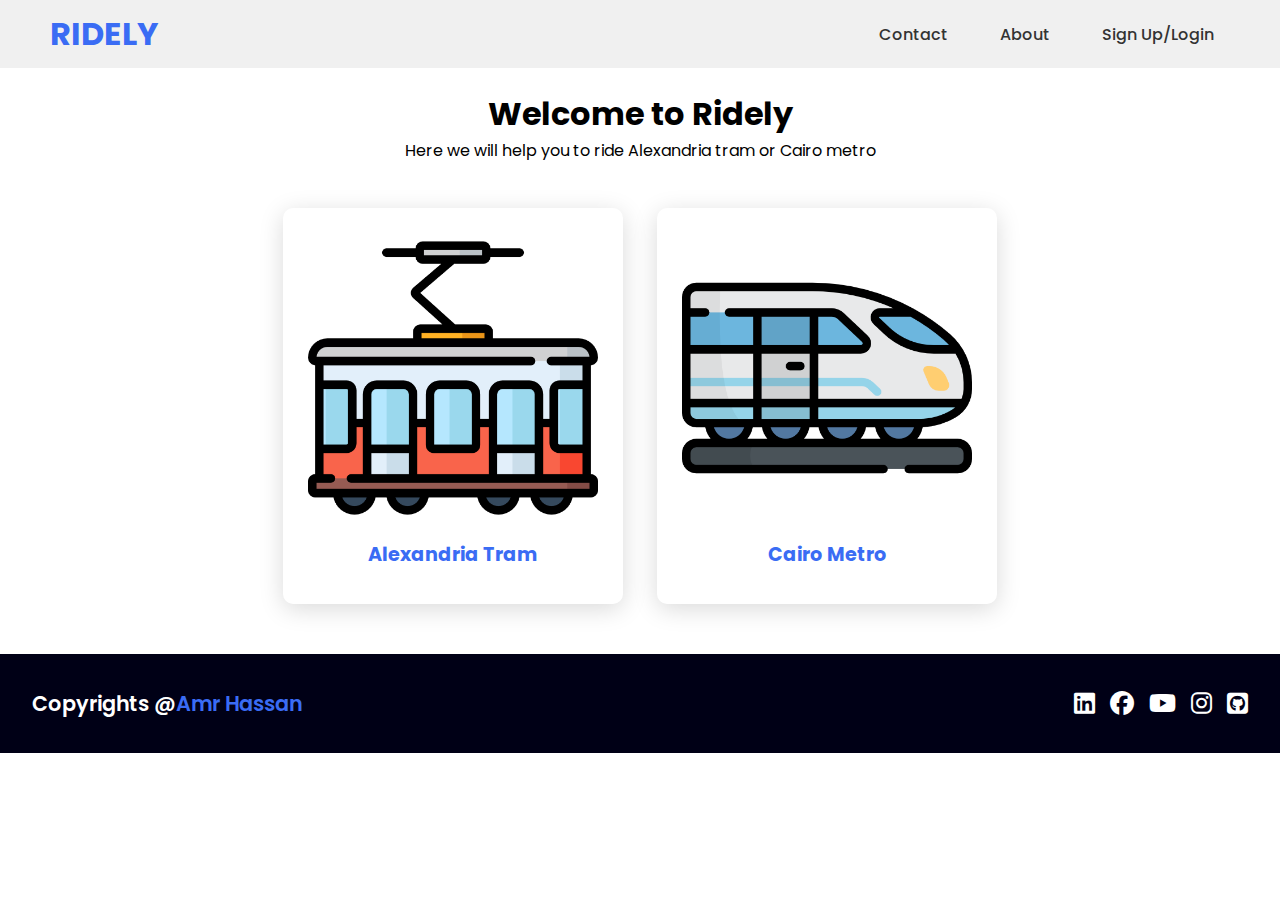
<file: index.html>
<!DOCTYPE html>
<html lang="en">

<head>
    <meta charset="UTF-8">
    <meta name="viewport" content="width=device-width, initial-scale=1.0">
    <title>Ridely - Home</title>
    <link rel="stylesheet" href="https://cdnjs.cloudflare.com/ajax/libs/font-awesome/6.5.1/css/all.min.css">
    <link rel = "stylesheet" href = "assets/css/index.css">
</head>

<body>
    <header>
        <a href = "index.html" class = "logo">Ridely</a>
        <input type="checkbox" id="toggle-menu">
        <label for="toggle-menu" id = "hamburger-label">&#9776;</label>
        <nav>
            <a href="contact.html" class = "navigation-links">Contact</a>
            <a href="about.html" class = "navigation-links">About</a>
            <a href="login.html" class = "navigation-links">Sign Up/Login</a>
        </nav>
    </header>


    <main>
        <div class = "brief">
            <h1>Welcome to Ridely</h1>
            <p>Here we will help you to ride Alexandria tram or Cairo metro</p>
        </div>
        
        
        <section class="cards" id = "transportation-type">
            <div class = "content">
                <a class = "card" href = "alexandria-tram.html">
                    <div class="icon">
                        <img class="img-icon" src = "assets/images/tram.png" alt = "Tram Icon" title = "Tram">
                    </div>
                    <div class="info">
                        <h3>Alexandria Tram</h3>
                    </div>
                </a>
                
                    <a class = "card" href = "cairo-metro.html">
                        <div class="icon">
                        <img class="img-icon" src = "assets/images/metro.png" alt = "Metro Icon" title = "Metro">
                    </div>
                    <div class="info">
                        <h3>Cairo Metro</h3>
                    </div>
                </a>
                
            </div>
        </section>
    </main>

    <footer class = "footer">
        <p class="footer-title">Copyrights @<span>Amr Hassan</span></p>
        <div class="icons-container">
            <a href="https://www.linkedin.com/in/amr-hassan-5b96132ba/" class="social-icons" aria-label="LinkedIn Profile" title = "LinkedIn"><i class="fa-brands fa-linkedin"></i></a>
            <a href="https://www.facebook.com"  class="social-icons" target = "_blank" aria-label = "Facebook Page" title="Facebook"><i class="fa-brands fa-facebook"></i></a>
            <a href="https://www.youtube.com/channel/UCEdoI8g2kJw02Bre-BC1UKw" target="_blank" class="social-icons" aria-label ="YouTube Channel" title = "YouTube"><i class="fa-brands fa-youtube"></i></a>
            <a href="https://www.instagram.com" target="_blank" class="social-icons" aria-label = "Instagram Profile" title = "Instagram"><i class="fa-brands fa-instagram"></i></a>
            <a href="https://github.com/amr-hassan01" target="_blank" class="social-icons" aria-label = "GitHub Profile" title = "GitHub"><i class="fa-brands fa-square-github"></i></a>
        </div>
    </footer>
</body>
</html>
</file>
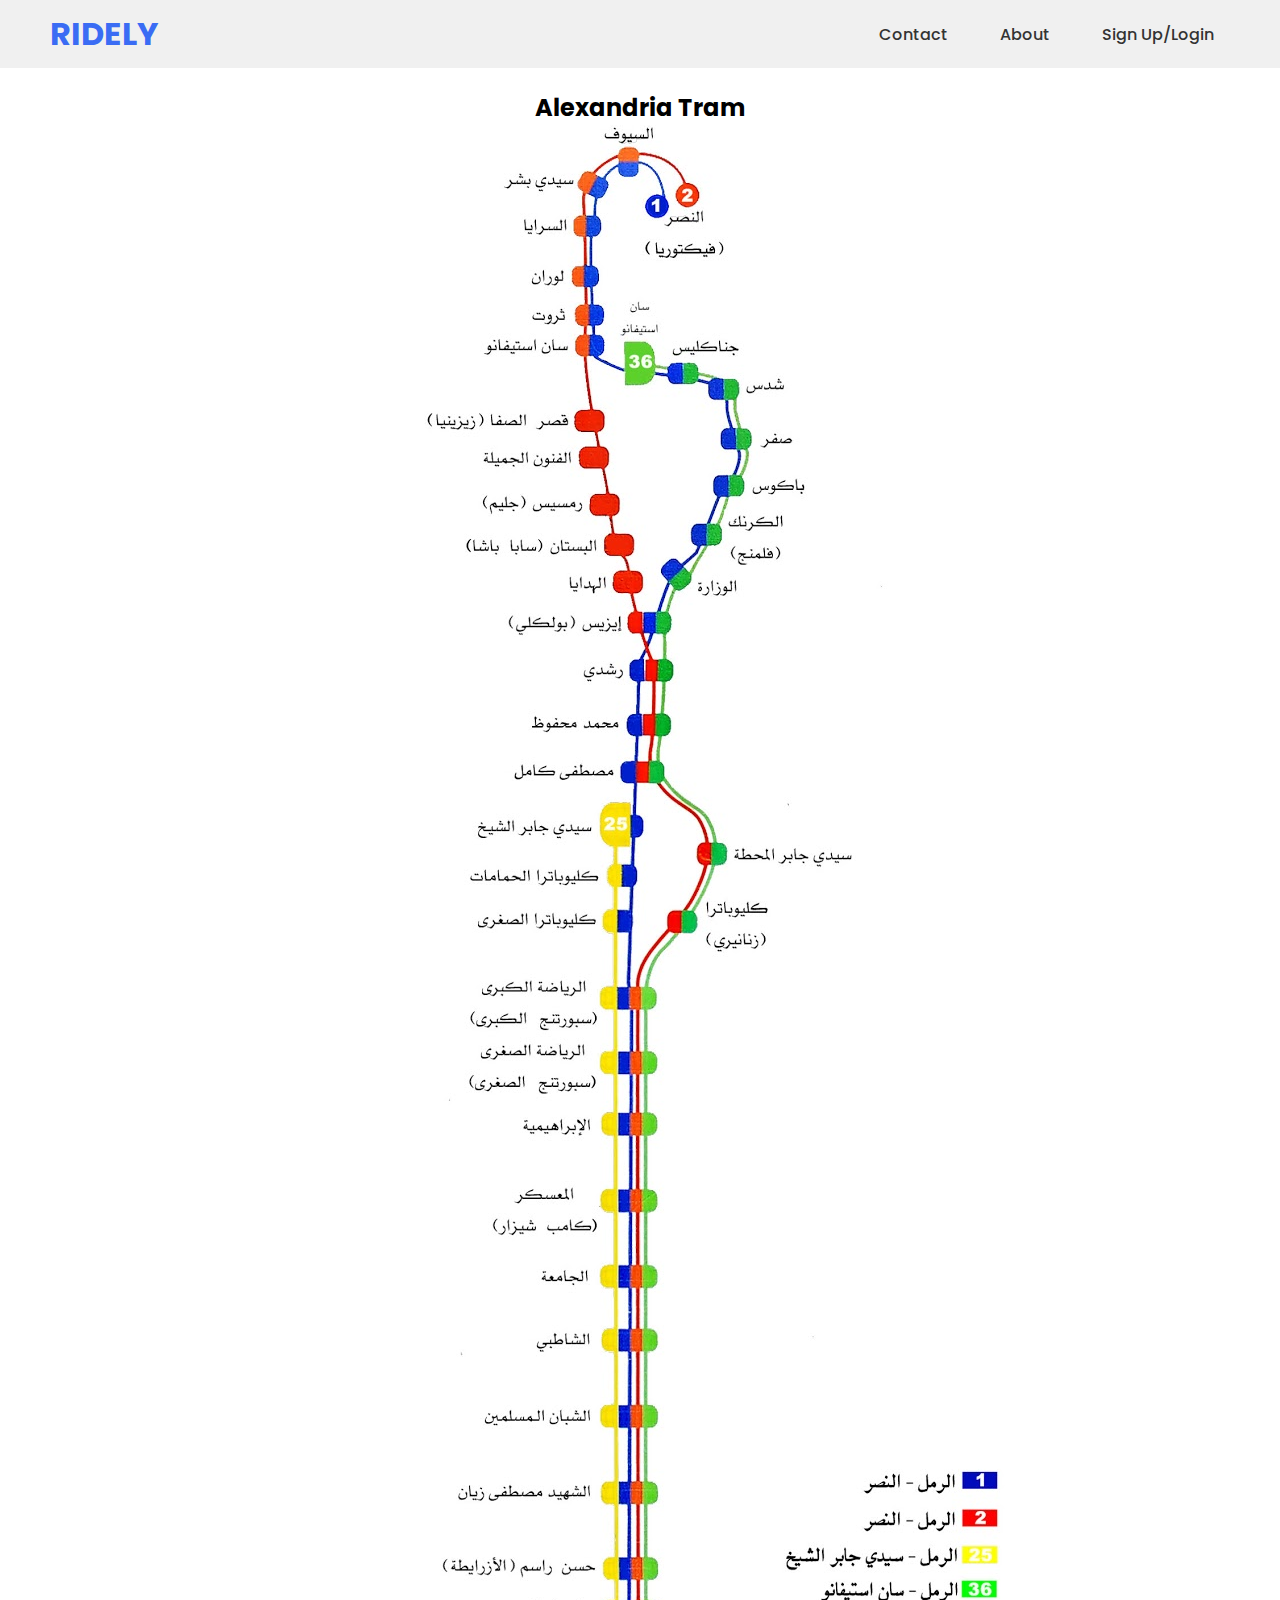
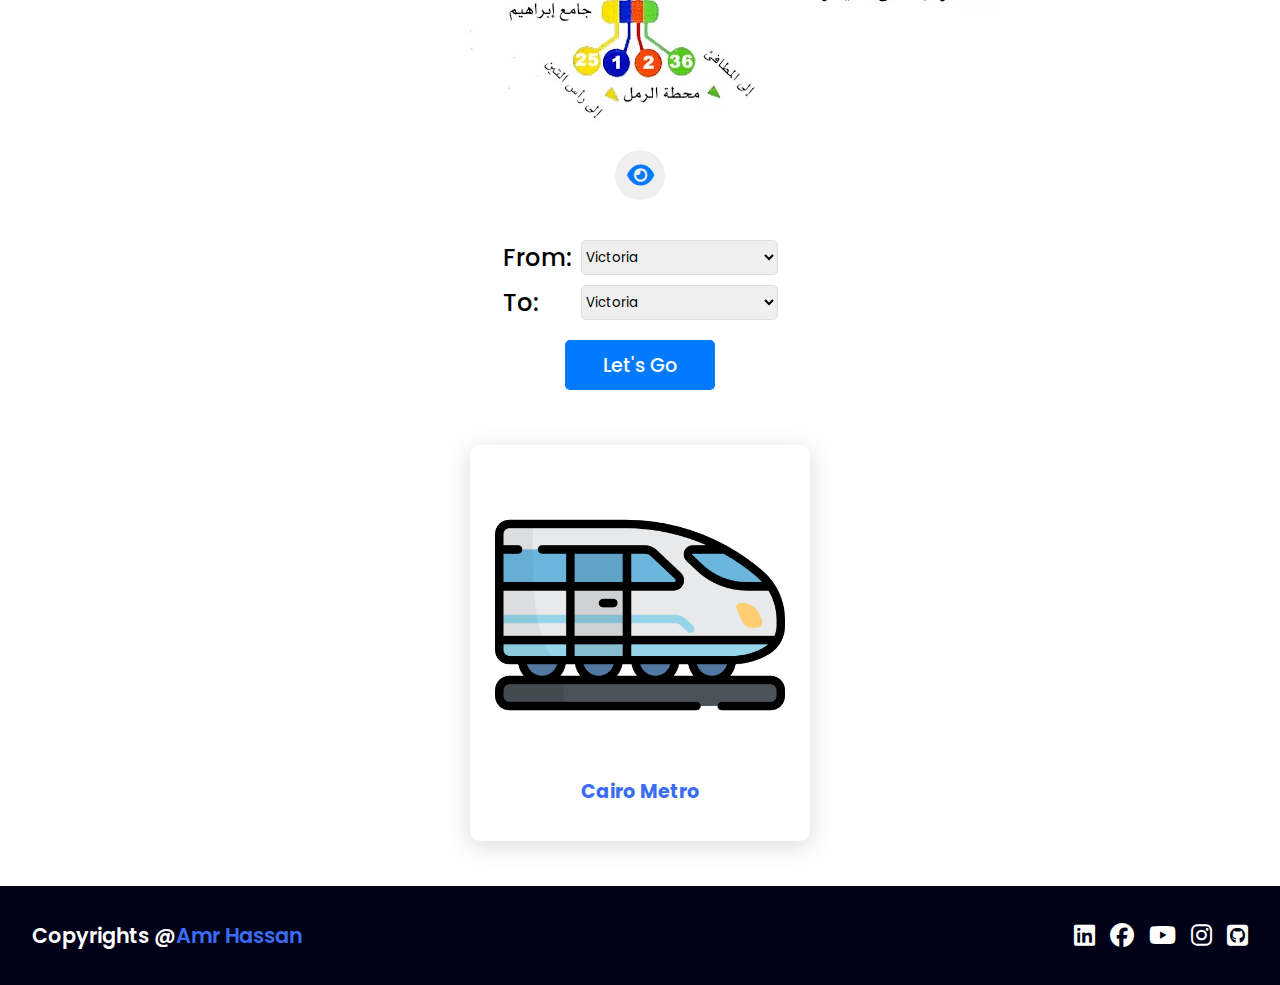
<file: alexandria-tram.html>
<!DOCTYPE html>
<html lang="en">
<head>
    <meta charset="UTF-8">
    <meta name="viewport" content="width=device-width, initial-scale=1.0">
    <title>Ridely - Alexandria Tram</title>
    <link rel="stylesheet" href="https://cdnjs.cloudflare.com/ajax/libs/font-awesome/6.5.1/css/all.min.css">
    <link rel="stylesheet" href="assets/css/alexandria-tram.css">
</head>

<body>
    <header>
        <a href = "index.html" class = "logo">Ridely</a>
        <input type="checkbox" id="toggle-menu">
        <label for="toggle-menu" id = "hamburger-label">&#9776;</label>
        <nav>
            <a href="contact.html" class = "navigation-links">Contact</a>
            <a href="about.html" class = "navigation-links">About</a>
            <a href="#" class = "navigation-links">Sign Up/Login</a>
        </nav>
    </header>

    <main>
        <h2>Alexandria Tram</h2>
        <img id = "alex-tram-map" src="assets/images/Alex Tram Map.jpeg" alt="Alexandria's Tram Map" title = "Alexandria's Tram Map"><br>
        <button class = "toggle-btn"><i class="fa-solid fa-eye"></i></button>

        <section class = "destination">
            <div class = "from-selector">
                <label>From: </label>
                <select name = "from" id = "ride-from">
                    <option value="victoria">Victoria</option>
                    <option value="elSoyouf">El-Soyouf</option>
                    <option value="sidiBeshr">Sidi Beshr</option>
                    <option value="elSaraya">El-Saraya</option>
                    <option value="louran">Louran</option>
                    <option value="tharwat">Tharwat</option>
                    <option value="zizenia">Zizenia</option>
                    <option value="elFnoonElgmeela">El-Fnoon El-Gmeela</option>
                    <option value="gleem">Gleem</option>
                    <option value="sabaBasha">Saba Basha</option>
                    <option value="elHadaya">El-Hadaya</option>
                    <option value="bokla">Bokla</option>
                    <option value="roushdy">Roushdy</option>
                    <option value="mohamedMahfouz">Mohamed Mahfouz</option>
                    <option value="mostafaKamel">Mostafa Kamel</option>
                    <option value="sidiGaberElsheikh">Sidi Gaber El-Sheikh</option>
                    <option value="sidiGaberElMhata">Sidi Gaber El-Mahata</option>
                    <option value="cleopatraHamamat">Cleopatra El-Hamamat</option>
                    <option value="zananeery">Zananeery (Cleopatra)</option>
                    <option value="cleopatraElSokhra">Cleopatra El-Sokhra</option>
                    <option value="sportingBig">Sporting El-Kobra</option>
                    <option value="sportigSmall">Sporting El-Sokhra</option>
                    <option value="elIbrahimeya">El-Ibrahimeya</option>
                    <option value="campCizar">Camp Cizar</option>
                    <option value="elGamaa">El-Gamaa</option>
                    <option value="elShatby">El-Shatby</option>
                    <option value="elShoban">El-Shoban El-Moslmeen</option>
                    <option value="mostafaZyan">El-Shaheed Mostafa Zyan</option>
                    <option value="elAzareeta">El-Azareeta</option>
                    <option value="GameaIbrahim">Gamea Ibrahim</option>
                    <option value ="sanStefano">San Stefano</option>
                    <option value="Ganakleez">Ganakleez</option>
                    <option value="bakoos">Bakoos</option>
                    <option value="Flemeng">Flemeng</option>
                    <option value="elWzara">El-Wzara</option>
                </select>
            </div>
            
            <div class = "to-selector">
                <label>To: </label>
                <select name="to" id="ride-to">
                    <option value="victoria">Victoria</option>
                    <option value="elSoyouf">El-Soyouf</option>
                    <option value="sidiBeshr">Sidi Beshr</option>
                    <option value="elSaraya">El-Saraya</option>
                    <option value="louran">Louran</option>
                    <option value="tharwat">Tharwat</option>
                    <option value="zizenia">Zizenia</option>
                    <option value="elFnoonElgmeela">El-Fnoon El-Gmeela</option>
                    <option value="gleem">Gleem</option>
                    <option value="sabaBasha">Saba Basha</option>
                    <option value="elHadaya">El-Hadaya</option>
                    <option value="bokla">Bokla</option>
                    <option value="roushdy">Roushdy</option>
                    <option value="mohamedMahfouz">Mohamed Mahfouz</option>
                    <option value="mostafaKamel">Mostafa Kamel</option>
                    <option value="sidiGaberElsheikh">Sidi Gaber El-Sheikh</option>
                    <option value="sidiGaberElMhata">Sidi Gaber El-Mahata</option>
                    <option value="cleopatraHamamat">Cleopatra El-Hamamat</option>
                    <option value="zananeery">Zananeery (Cleopatra)</option>
                    <option value="cleopatraElSokhra">Cleopatra El-Sokhra</option>
                    <option value="sportingBig">Sporting El-Kobra</option>
                    <option value="sportigSmall">Sporting El-Sokhra</option>
                    <option value="elIbrahimeya">El-Ibrahimeya</option>
                    <option value="campCizar">Camp Cizar</option>
                    <option value="elGamaa">El-Gamaa</option>
                    <option value="elShatby">El-Shatby</option>
                    <option value="elShoban">El-Shoban El-Moslmeen</option>
                    <option value="mostafaZyan">El-Shaheed Mostafa Zyan</option>
                    <option value="elAzareeta">El-Azareeta</option>
                    <option value="GameaIbrahim">Gamea Ibrahim</option>
                    <option value ="sanStefano">San Stefano</option>
                    <option value="Ganakleez">Ganakleez</option>
                    <option value="bakoos">Bakoos</option>
                    <option value="Flemeng">Flemeng</option>
                    <option value="elWzara">El-Wzara</option>
                </select>
            </div>
            <button class = "btn">Let's Go</button>
            <p class = "result"></p>
        </section>

        <section class = "cards">
            <a class = "card" href = "cairo-metro.html">
                <div class="icon">
                    <img class="img-icon" src = "assets/images/metro.png" alt = "Metro Icon" title = "Metro">
                </div>
                <div class="info">
                    <h3>Cairo Metro</h3>
                </div>
            </a>
        </section>
    </main>
    
    <footer class = "footer">
        <p class="footer-title">Copyrights @<span>Amr Hassan</span></p>
        <div class="icons-container">
            <a href="https://www.linkedin.com/in/amr-hassan-5b96132ba/" class="social-icons" aria-label="LinkedIn Profile" title = "LinkedIn"><i class="fa-brands fa-linkedin"></i></a>
            <a href="https://www.facebook.com"  class="social-icons" target = "_blank" aria-label = "Facebook Page" title="Facebook"><i class="fa-brands fa-facebook"></i></a>
            <a href="https://www.youtube.com/channel/UCEdoI8g2kJw02Bre-BC1UKw" target="_blank" class="social-icons" aria-label ="YouTube Channel" title = "YouTube"><i class="fa-brands fa-youtube"></i></a>
            <a href="https://www.instagram.com" target="_blank" class="social-icons" aria-label = "Instagram Profile" title = "Instagram"><i class="fa-brands fa-instagram"></i></a>
            <a href="https://github.com/amr-hassan01" target="_blank" class="social-icons" aria-label = "GitHub Profile" title = "GitHub"><i class="fa-brands fa-square-github"></i></a>
        </div>
    </footer>

    <script src = "assets/js/alexandria-tram.js"></script>
</body>
</html>
</file>
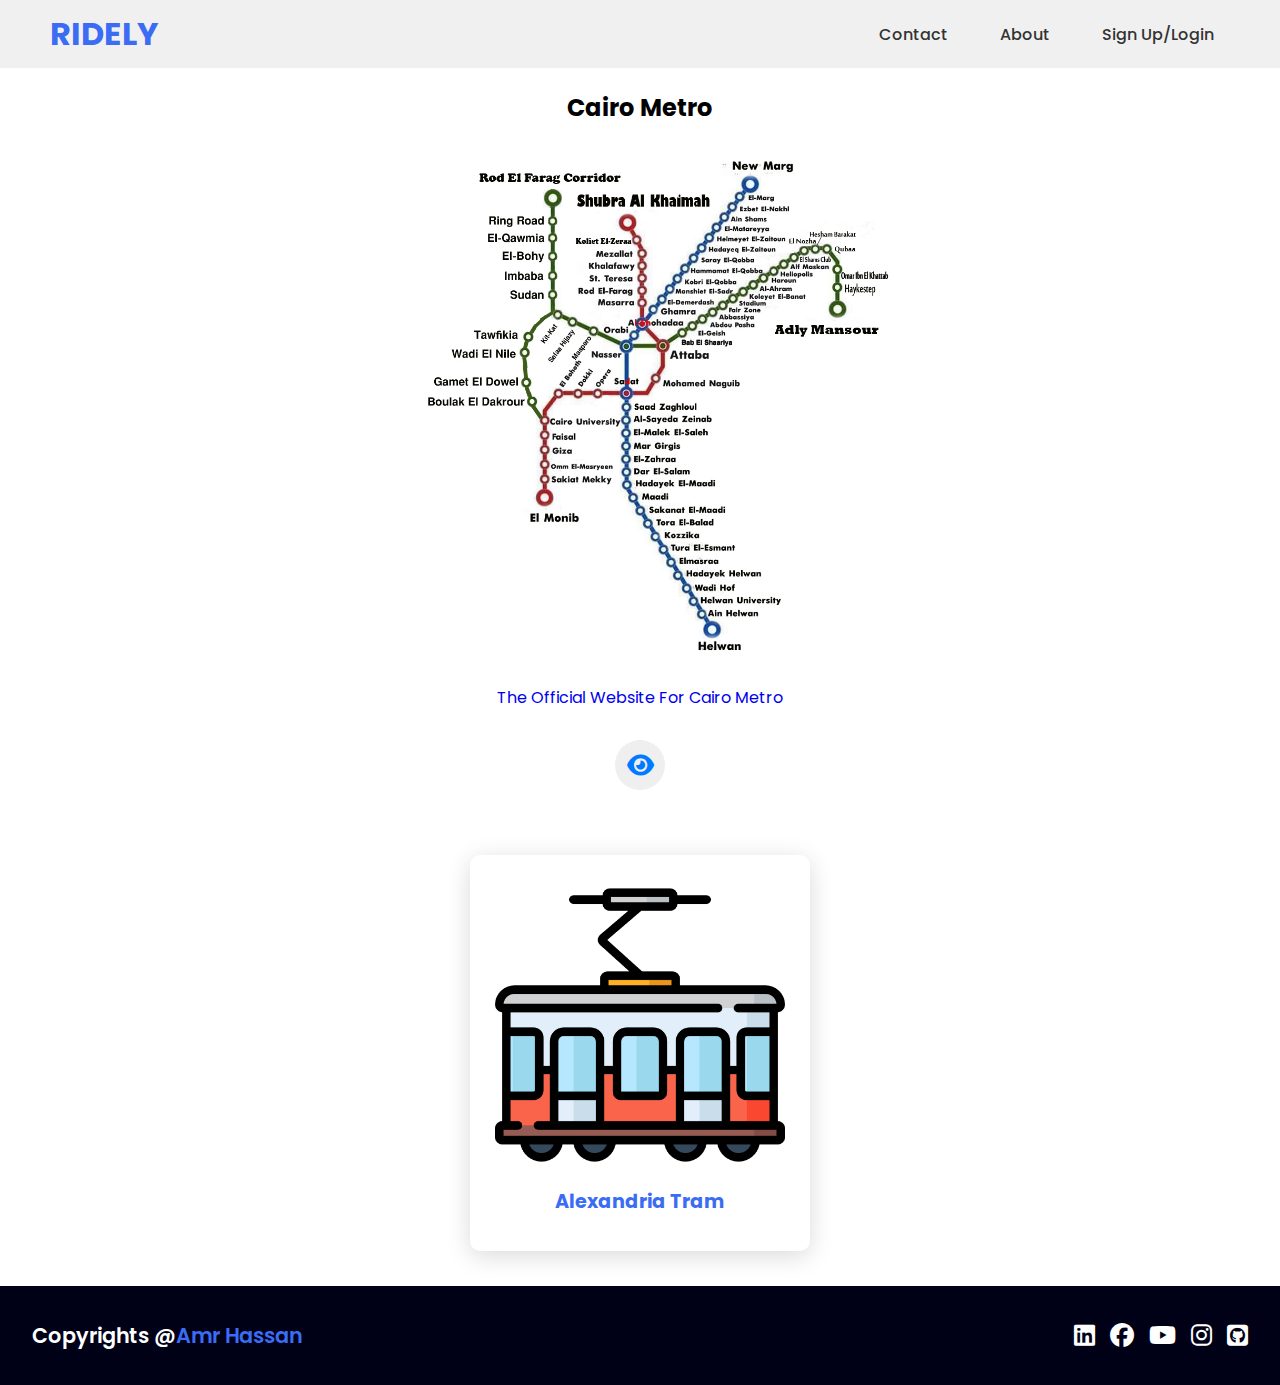
<file: cairo-metro.html>
<!DOCTYPE html>
<html lang="en">
<head>
    <meta charset="UTF-8">
    <meta name="viewport" content="width=device-width, initial-scale=1.0">
    <title>Ridely</title>
    <link rel="stylesheet" href="https://cdnjs.cloudflare.com/ajax/libs/font-awesome/6.5.1/css/all.min.css">
    <link rel="stylesheet" href="assets/css/cairo-metro.css">
</head>

<body>
    <header>
        <a href = "index.html" class = "logo">Ridely</a>
        <input type="checkbox" id="toggle-menu">
        <label for="toggle-menu" id = "hamburger-label">&#9776;</label>
        <nav>
            <a href="contact.html" class = "navigation-links">Contact</a>
            <a href="about.html" class = "navigation-links">About</a>
            <a href="#" class = "navigation-links">Sign Up/Login</a>
        </nav>
    </header>

    <main>
        <h2>Cairo Metro</h2>
        <div class="container">
            <img id="cairo-metro-map" src="assets/images/Cairo Metro Map.jpg" alt="Cairo's Metro Map"
            title="Cairo's Metro Map">
            <a href="https://cairometro.gov.eg/" target = "_blank" id = "cairo-metro-website">The Official Website For Cairo Metro</a>
        </div>
        <button class = "toggle-btn"><i class="fa-solid fa-eye"></i></button>
        <section class = "cards">
            <a class = "card" href = "alexandria-tram.html">
                <div class="icon">
                    <img class="img-icon" src = "assets/images/tram.png" alt = "Tram Icon" title = "Tram">
                </div>
                <div class="info">
                    <h3>Alexandria Tram</h3>
                </div>
            </a>
        </section>
    </main>
    
    <footer class = "footer">
        <p class="footer-title">Copyrights @<span>Amr Hassan</span></p>
        <div class="icons-container">
            <a href="https://www.linkedin.com/in/amr-hassan-5b96132ba/" class="social-icons" aria-label="LinkedIn Profile" title = "LinkedIn"><i class="fa-brands fa-linkedin"></i></a>
            <a href="https://www.facebook.com"  class="social-icons" target = "_blank" aria-label = "Facebook Page" title="Facebook"><i class="fa-brands fa-facebook"></i></a>
            <a href="https://www.youtube.com/channel/UCEdoI8g2kJw02Bre-BC1UKw" target="_blank" class="social-icons" aria-label ="YouTube Channel" title = "YouTube"><i class="fa-brands fa-youtube"></i></a>
            <a href="https://www.instagram.com" target="_blank" class="social-icons" aria-label = "Instagram Profile" title = "Instagram"><i class="fa-brands fa-instagram"></i></a>
            <a href="https://github.com/amr-hassan01" target="_blank" class="social-icons" aria-label = "GitHub Profile" title = "GitHub"><i class="fa-brands fa-square-github"></i></a>
        </div>
    </footer>
    <script src = "assets/js/cairo-metro.js"></script>
</body> 
</html>
</file>
<file: assets/css/index.css>
@import "style.css";

main{
    width: 100%;
    display: flex;
    flex-direction: column;
    align-items: center;
    text-align: center;
    justify-content: center;
    position: relative;
    top: 70px;
    margin-bottom: 5px;
}

main .brief{
    margin: 20px;
}

::-webkit-scrollbar{
    display: none;
}
</file>
<file: assets/css/alexandria-tram.css>
/*Alexandria Tram Map Page Styling*/
@import "style.css";

main{
    display: flex;
    flex-direction: column;
    align-items: center;
    justify-content: center;
    position: relative;
    top: 90px;
    margin-bottom: 20px;
}

#alex-tram-map{
    margin-left: 150px;
}

.toggle-btn:hover{
    background-color: #ddd;
}

main .destination{
    display: flex;
    flex-direction: column;
    align-items: center;
    justify-content: center;
    gap: 10px;
}
main .destination label{
    font-weight: 500;
    font-size: 1.5rem;
}

main .destination .from-selector{
    display: flex;
    gap: 10px;
}

main .destination .from-selector select{
    border-radius: 5px;
    border: 1px solid #ddd;
}

main .destination .to-selector{
    display: flex;
    gap: 43px;
}

main .destination .to-selector select{
    border-radius:5px;
    border: 1px solid #ddd;
}

.after-result{
    border: 1px solid #ddd;
    border-radius: 5px;
    padding: 10px;
    text-align: center;
}


@media (max-width: 768px){
    main #alex-tram-map{
        width: 290px;
        margin-left: 100px;
    }
}
</file>
<file: assets/css/cairo-metro.css>
@import "style.css";

main{
    display: flex;
    flex-direction: column;
    align-items: center;
    justify-content: center;
    gap: 10px; 
    position: relative;
    top: 90px;
    margin-bottom: 10px;
}

main .container{
    display: flex;
    flex-direction: column;
    align-items: center;
    justify-content: center;
    gap: 10px;
}

#cairo-metro-map{
    margin-top: 20px;
    width: 500px;
}

#cairo-metro-website{
    padding: 10px;
    margin: 10px;
    text-decoration: none;
}

#cairo-metro-website:hover{
    text-decoration: underline;
}

@media(max-width: 768px){
    #cairo-metro-map{
        width: 100%;
    }

    .main-toggle{
        min-height: 85vh;
    }
}
</file>
